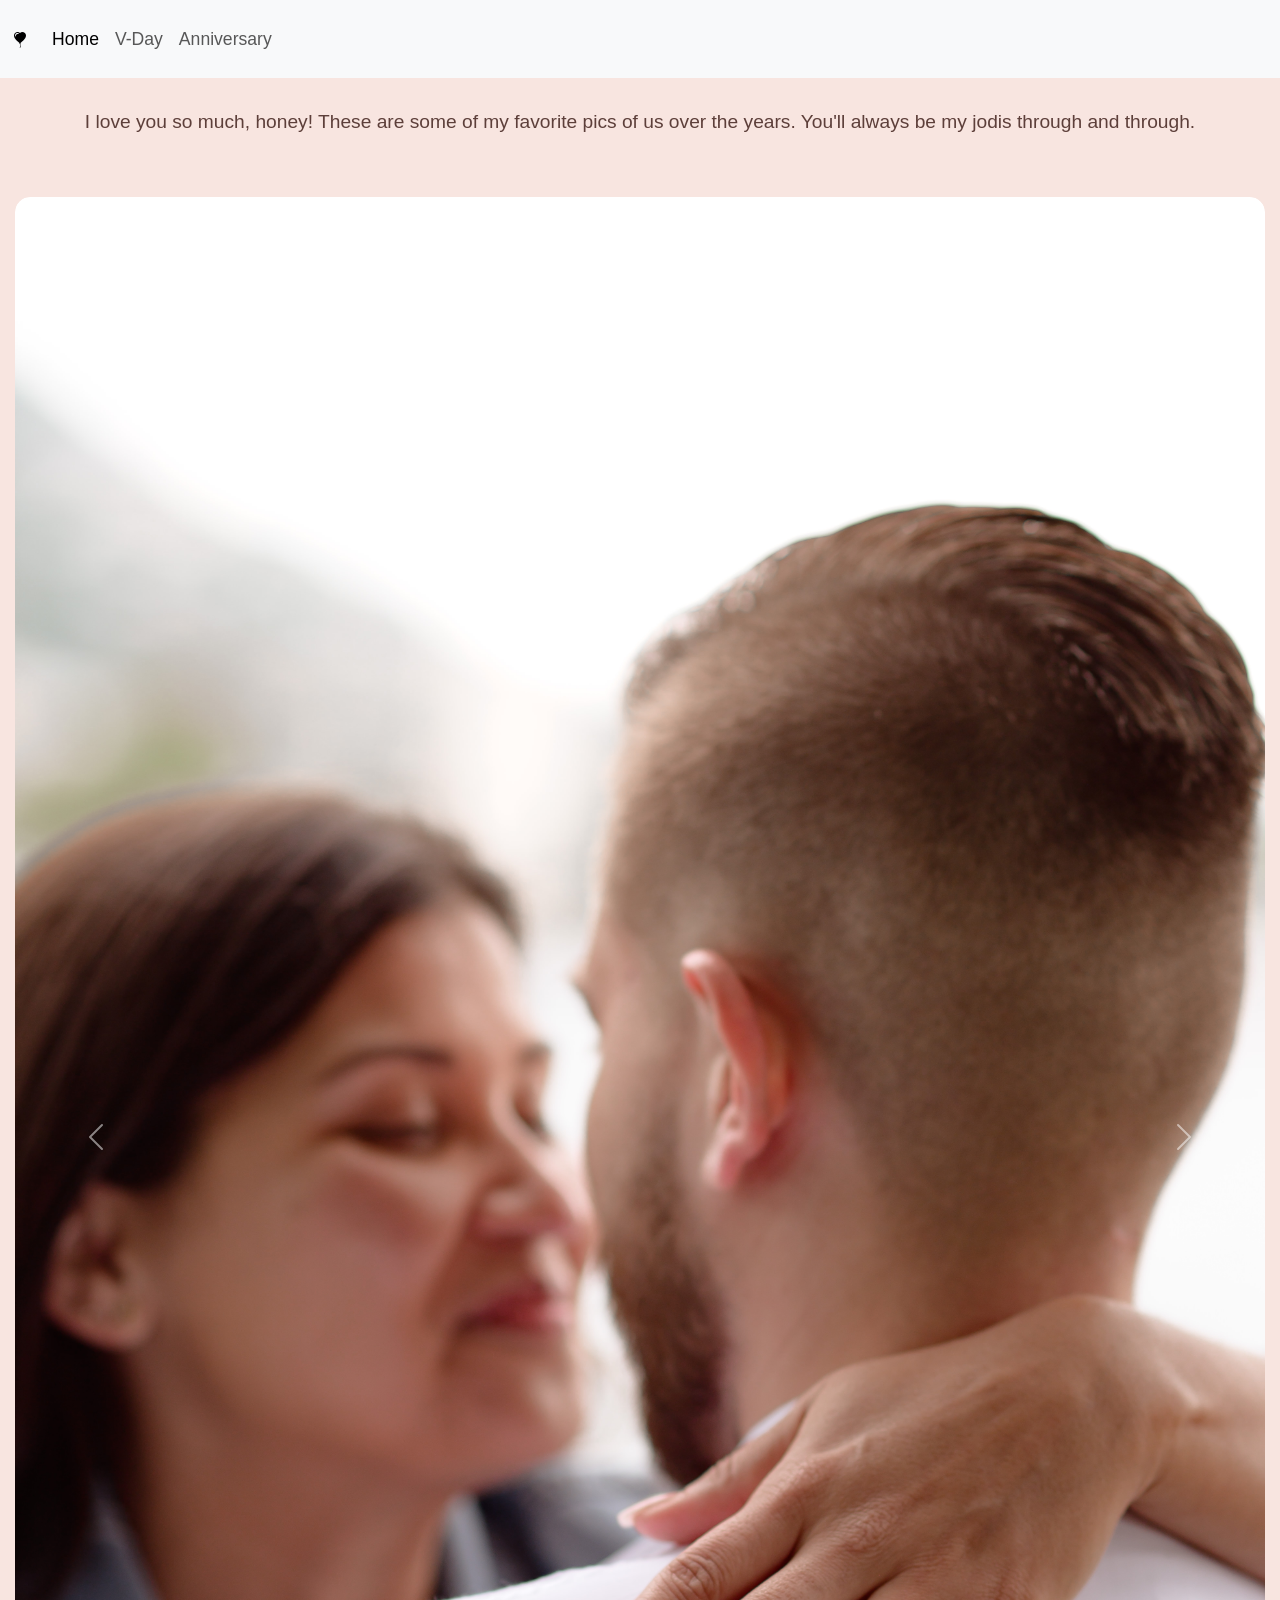
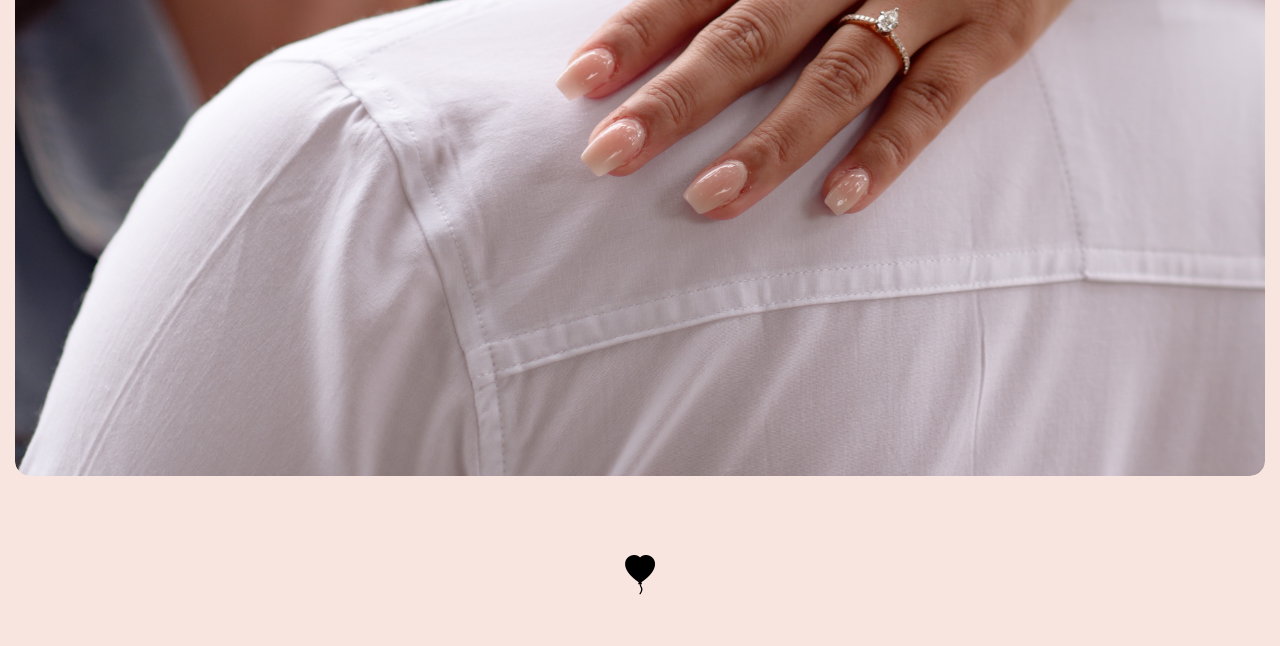
<file: index.html>
<!DOCTYPE html>
<html lang="en">

<head>
    <meta charset="UTF-8">
    <meta name="viewport" content="width=device-width, initial-scale=1.0">
    <link href="https://cdn.jsdelivr.net/npm/bootstrap@5.3.3/dist/css/bootstrap.min.css" rel="stylesheet"
        integrity="sha384-QWTKZyjpPEjISv5WaRU9OFeRpok6YctnYmDr5pNlyT2bRjXh0JMhjY6hW+ALEwIH" crossorigin="anonymous">
    <link rel="stylesheet" href="https://cdn.jsdelivr.net/npm/bootstrap-icons@1.11.3/font/bootstrap-icons.min.css">
    <link rel="stylesheet" href="./CSS/styles.css">
    <title>ILLoveYouMyJodis</title>
</head>

<body>

    <nav class="navbar navbar-expand-lg bg-body-tertiary sticky-top">
        <div class="container-fluid">
            <a class="navbar-brand" href="./index.html"><svg xmlns="http://www.w3.org/2000/svg" width="16" height="16"
                    fill="currentColor" class="bi bi-balloon-heart-fill" viewBox="0 0 16 16">
                    <path fill-rule="evenodd"
                        d="M8.49 10.92C19.412 3.382 11.28-2.387 8 .986 4.719-2.387-3.413 3.382 7.51 10.92l-.234.468a.25.25 0 1 0 .448.224l.04-.08c.009.17.024.315.051.45.068.344.208.622.448 1.102l.013.028c.212.422.182.85.05 1.246-.135.402-.366.751-.534 1.003a.25.25 0 0 0 .416.278l.004-.007c.166-.248.431-.646.588-1.115.16-.479.212-1.051-.076-1.629-.258-.515-.365-.732-.419-1.004a2 2 0 0 1-.037-.289l.008.017a.25.25 0 1 0 .448-.224l-.235-.468ZM6.726 1.269c-1.167-.61-2.8-.142-3.454 1.135-.237.463-.36 1.08-.202 1.85.055.27.467.197.527-.071.285-1.256 1.177-2.462 2.989-2.528.234-.008.348-.278.14-.386" />
                </svg>
            </a>
            <button class="navbar-toggler" type="button" data-bs-toggle="collapse" data-bs-target="#navbarNav"
                aria-controls="navbarNav" aria-expanded="false" aria-label="Toggle navigation">
                <span class="navbar-toggler-icon"></span>
            </button>
            <div class="collapse navbar-collapse" id="navbarNav">
                <ul class="navbar-nav">
                    <li class="nav-item">
                        <a class="nav-link active" aria-current="page" href="./index.html">Home</a>
                    </li>
                    <li class="nav-item">
                        <a class="nav-link" href="./v-day.html">V-Day</a>
                    </li>
                    <li class="nav-item">
                        <a class="nav-link" href="./Anniversary.html">Anniversary</a>
                    </li>
                </ul>
            </div>
        </div>
    </nav>

    <div class="d-flex align-items-center justify-content-center">
        <p class="contentElement">
            I love you so much, honey! These are some of my favorite pics of us over the years. You'll always be my
            jodis
            through and through.
        </p>
    </div>
    <div class="d-flex align-items-center justify-content-center">
        <div id="carouselExampleAutoplaying" class="carousel slide carousel-fade contentElement"
            data-bs-ride="carousel">
            <div class="carousel-inner">
                <div class="carousel-item active">
                    <img src="./Images/Engagement.JPG" class="d-block w-100" alt="...">
                </div>
                <div class="carousel-item">
                    <img src="./Images/IMG_3852.jpg" class="d-block w-100" alt="...">
                </div>
                <div class="carousel-item">
                    <img src="./Images/IMG_5692.jpg" class="d-block w-100" alt="...">
                </div>
                <div class="carousel-item">
                    <img src="./Images/IMG_0100.JPG" class="d-block w-100" alt="...">
                </div>
                <div class="carousel-item">
                    <img src="./Images/IMG_0163.jpg" class="d-block w-100" alt="...">
                </div>
                <div class="carousel-item">
                    <img src="./Images/IMG_0204.jpg" class="d-block w-100" alt="...">
                </div>
                <div class="carousel-item">
                    <img src="./Images/IMG_0323.jpg" class="d-block w-100" alt="...">
                </div>
                <div class="carousel-item">
                    <img src="./Images/IMG_0348.JPG" class="d-block w-100" alt="...">
                </div>
                <div class="carousel-item">
                    <img src="./Images/IMG_0388.JPG" class="d-block w-100" alt="...">
                </div>
                <div class="carousel-item">
                    <img src="./Images/IMG_0956.jpg" class="d-block w-100" alt="...">
                </div>
                <div class="carousel-item">
                    <img src="./Images/IMG_1222.jpg" class="d-block w-100" alt="...">
                </div>
                <div class="carousel-item">
                    <img src="./Images/IMG_1268.JPG" class="d-block w-100" alt="...">
                </div>
                <div class="carousel-item">
                    <img src="./Images/IMG_1709.jpg" class="d-block w-100" alt="...">
                </div>
                <div class="carousel-item">
                    <img src="./Images/IMG_3215.JPG" class="d-block w-100" alt="...">
                </div>
                <div class="carousel-item">
                    <img src="./Images/IMG_3439.jpg" class="d-block w-100" alt="...">
                </div>
                <div class="carousel-item">
                    <img src="./Images/IMG_3592.JPG" class="d-block w-100" alt="...">
                </div>
                <div class="carousel-item">
                    <img src="./Images/IMG_3791.JPG" class="d-block w-100" alt="...">
                </div>
                <div class="carousel-item">
                    <img src="./Images/IMG_3993.JPG" class="d-block w-100" alt="...">
                </div>
                <div class="carousel-item">
                    <img src="./Images/IMG_5176.jpg" class="d-block w-100" alt="...">
                </div>
                <div class="carousel-item">
                    <img src="./Images/IMG_5215.jpg" class="d-block w-100" alt="...">
                </div>
                <div class="carousel-item">
                    <img src="./Images/IMG_6274.jpg" class="d-block w-100" alt="...">
                </div>
                <div class="carousel-item">
                    <img src="./Images/IMG_6354.jpg" class="d-block w-100" alt="...">
                </div>
                <div class="carousel-item">
                    <img src="./Images/IMG_6793.JPG" class="d-block w-100" alt="...">
                </div>
                <div class="carousel-item">
                    <img src="./Images/IMG_7092.JPG" class="d-block w-100" alt="...">
                </div>
                <div class="carousel-item">
                    <img src="./Images/IMG_7384.jpg" class="d-block w-100" alt="...">
                </div>
                <div class="carousel-item">
                    <img src="./Images/IMG_8307.jpg" class="d-block w-100" alt="...">
                </div>
                <div class="carousel-item">
                    <img src="./Images/IMG_8331.JPG" class="d-block w-100" alt="...">
                </div>
                <div class="carousel-item">
                    <img src="./Images/IMG_8442.JPG" class="d-block w-100" alt="...">
                </div>
                <div class="carousel-item">
                    <img src="./Images/IMG_9518.jpg" class="d-block w-100" alt="...">
                </div>
                <div class="carousel-item">
                    <img src="./Images/IMG_9890.jpg" class="d-block w-100" alt="...">
                </div>
            </div>
            <button class="carousel-control-prev" type="button" data-bs-target="#carouselExampleAutoplaying"
                data-bs-slide="prev">
                <span class="carousel-control-prev-icon" aria-hidden="true"></span>
                <span class="visually-hidden">Previous</span>
            </button>
            <button class="carousel-control-next" type="button" data-bs-target="#carouselExampleAutoplaying"
                data-bs-slide="next">
                <span class="carousel-control-next-icon" aria-hidden="true"></span>
                <span class="visually-hidden">Next</span>
            </button>
        </div>
    </div>

    <div class="d-flex align-items-center justify-content-center footer">
        <i class="bi bi-balloon-heart-fill" style="font-size:40px; color:black;"></i>
    </div>

    <audio autoplay>
        <source src="./Song/12 Tonight And Every Night.m4a">
    </audio>

    <script src="https://cdn.jsdelivr.net/npm/bootstrap@5.3.3/dist/js/bootstrap.bundle.min.js"
        integrity="sha384-YvpcrYf0tY3lHB60NNkmXc5s9fDVZLESaAA55NDzOxhy9GkcIdslK1eN7N6jIeHz"
        crossorigin="anonymous"></script>
</body>

</html>
</file>
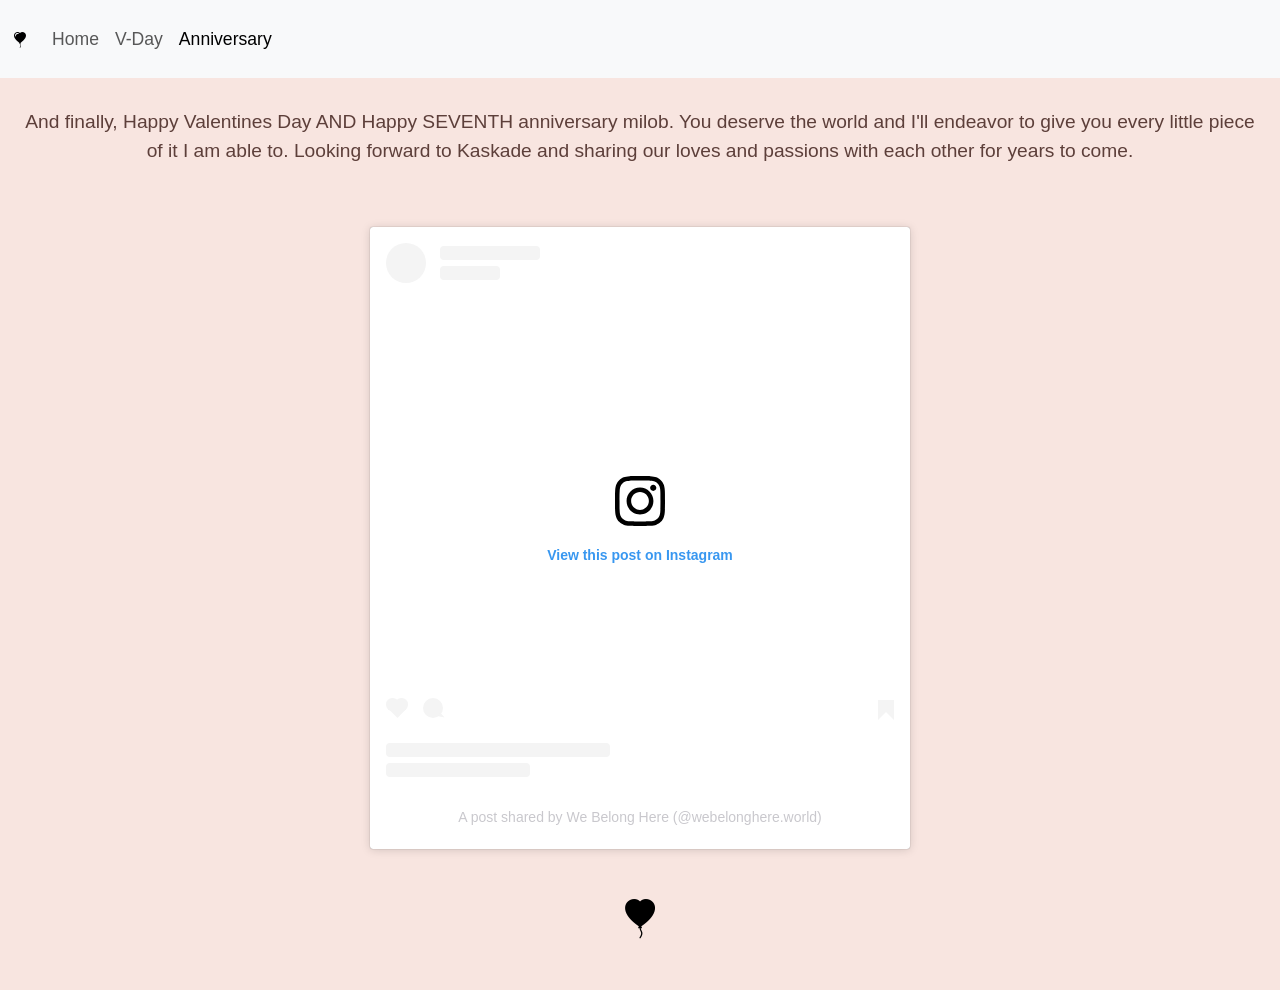
<file: Anniversary.html>
<!DOCTYPE html>
<html lang="en">

<head>
    <meta charset="UTF-8">
    <meta name="viewport" content="width=device-width, initial-scale=1.0">
    <link href="https://cdn.jsdelivr.net/npm/bootstrap@5.3.3/dist/css/bootstrap.min.css" rel="stylesheet"
        integrity="sha384-QWTKZyjpPEjISv5WaRU9OFeRpok6YctnYmDr5pNlyT2bRjXh0JMhjY6hW+ALEwIH" crossorigin="anonymous">
    <link rel="stylesheet" href="https://cdn.jsdelivr.net/npm/bootstrap-icons@1.11.3/font/bootstrap-icons.min.css">
    <link rel="stylesheet" href="./CSS/styles.css">
    <title>Anniversary</title>
</head>

<body>
    <nav class="navbar navbar-expand-lg bg-body-tertiary sticky-top">
        <div class="container-fluid">
            <a class="navbar-brand" href="./index.html"><svg xmlns="http://www.w3.org/2000/svg" width="16" height="16"
                    fill="currentColor" class="bi bi-balloon-heart-fill" viewBox="0 0 16 16">
                    <path fill-rule="evenodd"
                        d="M8.49 10.92C19.412 3.382 11.28-2.387 8 .986 4.719-2.387-3.413 3.382 7.51 10.92l-.234.468a.25.25 0 1 0 .448.224l.04-.08c.009.17.024.315.051.45.068.344.208.622.448 1.102l.013.028c.212.422.182.85.05 1.246-.135.402-.366.751-.534 1.003a.25.25 0 0 0 .416.278l.004-.007c.166-.248.431-.646.588-1.115.16-.479.212-1.051-.076-1.629-.258-.515-.365-.732-.419-1.004a2 2 0 0 1-.037-.289l.008.017a.25.25 0 1 0 .448-.224l-.235-.468ZM6.726 1.269c-1.167-.61-2.8-.142-3.454 1.135-.237.463-.36 1.08-.202 1.85.055.27.467.197.527-.071.285-1.256 1.177-2.462 2.989-2.528.234-.008.348-.278.14-.386" />
                </svg>
            </a>
            <button class="navbar-toggler" type="button" data-bs-toggle="collapse" data-bs-target="#navbarNav"
                aria-controls="navbarNav" aria-expanded="false" aria-label="Toggle navigation">
                <span class="navbar-toggler-icon"></span>
            </button>
            <div class="collapse navbar-collapse" id="navbarNav">
                <ul class="navbar-nav">
                    <li class="nav-item">
                        <a class="nav-link" aria-current="page" href="./index.html">Home</a>
                    </li>
                    <li class="nav-item">
                        <a class="nav-link" href="./v-day.html">V-Day</a>
                    </li>
                    <li class="nav-item">
                        <a class="nav-link active" href="./Anniversary.html">Anniversary</a>
                    </li>
                </ul>
            </div>
        </div>
    </nav>

    <div class="d-flex align-items-center justify-content-center">
        <p class="contentElement">
            And finally, Happy Valentines Day AND Happy SEVENTH anniversary milob. You deserve the world and I'll
            endeavor to give you every little piece of it I am able to. Looking forward to Kaskade and sharing our loves and passions with each
            other for years to come.
        </p>
    </div>

    <div class="d-flex align-items-center justify-content-center contentElement">
        <blockquote class="instagram-media"
            data-instgrm-permalink="https://www.instagram.com/reel/DExOODGujnV/?utm_source=ig_embed&amp;utm_campaign=loading"
            data-instgrm-version="14"
            style=" background:#FFF; border:0; border-radius:3px; box-shadow:0 0 1px 0 rgba(0,0,0,0.5),0 1px 10px 0 rgba(0,0,0,0.15); margin: 1px; max-width:540px; min-width:326px; padding:0; width:99.375%; width:-webkit-calc(100% - 2px); width:calc(100% - 2px);">
            <div style="padding:16px;"> <a
                    href="https://www.instagram.com/reel/DExOODGujnV/?utm_source=ig_embed&amp;utm_campaign=loading"
                    style=" background:#FFFFFF; line-height:0; padding:0 0; text-align:center; text-decoration:none; width:100%;"
                    target="_blank">
                    <div style=" display: flex; flex-direction: row; align-items: center;">
                        <div
                            style="background-color: #F4F4F4; border-radius: 50%; flex-grow: 0; height: 40px; margin-right: 14px; width: 40px;">
                        </div>
                        <div style="display: flex; flex-direction: column; flex-grow: 1; justify-content: center;">
                            <div
                                style=" background-color: #F4F4F4; border-radius: 4px; flex-grow: 0; height: 14px; margin-bottom: 6px; width: 100px;">
                            </div>
                            <div
                                style=" background-color: #F4F4F4; border-radius: 4px; flex-grow: 0; height: 14px; width: 60px;">
                            </div>
                        </div>
                    </div>
                    <div style="padding: 19% 0;"></div>
                    <div style="display:block; height:50px; margin:0 auto 12px; width:50px;"><svg width="50px"
                            height="50px" viewBox="0 0 60 60" version="1.1" xmlns="https://www.w3.org/2000/svg"
                            xmlns:xlink="https://www.w3.org/1999/xlink">
                            <g stroke="none" stroke-width="1" fill="none" fill-rule="evenodd">
                                <g transform="translate(-511.000000, -20.000000)" fill="#000000">
                                    <g>
                                        <path
                                            d="M556.869,30.41 C554.814,30.41 553.148,32.076 553.148,34.131 C553.148,36.186 554.814,37.852 556.869,37.852 C558.924,37.852 560.59,36.186 560.59,34.131 C560.59,32.076 558.924,30.41 556.869,30.41 M541,60.657 C535.114,60.657 530.342,55.887 530.342,50 C530.342,44.114 535.114,39.342 541,39.342 C546.887,39.342 551.658,44.114 551.658,50 C551.658,55.887 546.887,60.657 541,60.657 M541,33.886 C532.1,33.886 524.886,41.1 524.886,50 C524.886,58.899 532.1,66.113 541,66.113 C549.9,66.113 557.115,58.899 557.115,50 C557.115,41.1 549.9,33.886 541,33.886 M565.378,62.101 C565.244,65.022 564.756,66.606 564.346,67.663 C563.803,69.06 563.154,70.057 562.106,71.106 C561.058,72.155 560.06,72.803 558.662,73.347 C557.607,73.757 556.021,74.244 553.102,74.378 C549.944,74.521 548.997,74.552 541,74.552 C533.003,74.552 532.056,74.521 528.898,74.378 C525.979,74.244 524.393,73.757 523.338,73.347 C521.94,72.803 520.942,72.155 519.894,71.106 C518.846,70.057 518.197,69.06 517.654,67.663 C517.244,66.606 516.755,65.022 516.623,62.101 C516.479,58.943 516.448,57.996 516.448,50 C516.448,42.003 516.479,41.056 516.623,37.899 C516.755,34.978 517.244,33.391 517.654,32.338 C518.197,30.938 518.846,29.942 519.894,28.894 C520.942,27.846 521.94,27.196 523.338,26.654 C524.393,26.244 525.979,25.756 528.898,25.623 C532.057,25.479 533.004,25.448 541,25.448 C548.997,25.448 549.943,25.479 553.102,25.623 C556.021,25.756 557.607,26.244 558.662,26.654 C560.06,27.196 561.058,27.846 562.106,28.894 C563.154,29.942 563.803,30.938 564.346,32.338 C564.756,33.391 565.244,34.978 565.378,37.899 C565.522,41.056 565.552,42.003 565.552,50 C565.552,57.996 565.522,58.943 565.378,62.101 M570.82,37.631 C570.674,34.438 570.167,32.258 569.425,30.349 C568.659,28.377 567.633,26.702 565.965,25.035 C564.297,23.368 562.623,22.342 560.652,21.575 C558.743,20.834 556.562,20.326 553.369,20.18 C550.169,20.033 549.148,20 541,20 C532.853,20 531.831,20.033 528.631,20.18 C525.438,20.326 523.257,20.834 521.349,21.575 C519.376,22.342 517.703,23.368 516.035,25.035 C514.368,26.702 513.342,28.377 512.574,30.349 C511.834,32.258 511.326,34.438 511.181,37.631 C511.035,40.831 511,41.851 511,50 C511,58.147 511.035,59.17 511.181,62.369 C511.326,65.562 511.834,67.743 512.574,69.651 C513.342,71.625 514.368,73.296 516.035,74.965 C517.703,76.634 519.376,77.658 521.349,78.425 C523.257,79.167 525.438,79.673 528.631,79.82 C531.831,79.965 532.853,80.001 541,80.001 C549.148,80.001 550.169,79.965 553.369,79.82 C556.562,79.673 558.743,79.167 560.652,78.425 C562.623,77.658 564.297,76.634 565.965,74.965 C567.633,73.296 568.659,71.625 569.425,69.651 C570.167,67.743 570.674,65.562 570.82,62.369 C570.966,59.17 571,58.147 571,50 C571,41.851 570.966,40.831 570.82,37.631">
                                        </path>
                                    </g>
                                </g>
                            </g>
                        </svg></div>
                    <div style="padding-top: 8px;">
                        <div
                            style=" color:#3897f0; font-family:Arial,sans-serif; font-size:14px; font-style:normal; font-weight:550; line-height:18px;">
                            View this post on Instagram</div>
                    </div>
                    <div style="padding: 12.5% 0;"></div>
                    <div style="display: flex; flex-direction: row; margin-bottom: 14px; align-items: center;">
                        <div>
                            <div
                                style="background-color: #F4F4F4; border-radius: 50%; height: 12.5px; width: 12.5px; transform: translateX(0px) translateY(7px);">
                            </div>
                            <div
                                style="background-color: #F4F4F4; height: 12.5px; transform: rotate(-45deg) translateX(3px) translateY(1px); width: 12.5px; flex-grow: 0; margin-right: 14px; margin-left: 2px;">
                            </div>
                            <div
                                style="background-color: #F4F4F4; border-radius: 50%; height: 12.5px; width: 12.5px; transform: translateX(9px) translateY(-18px);">
                            </div>
                        </div>
                        <div style="margin-left: 8px;">
                            <div
                                style=" background-color: #F4F4F4; border-radius: 50%; flex-grow: 0; height: 20px; width: 20px;">
                            </div>
                            <div
                                style=" width: 0; height: 0; border-top: 2px solid transparent; border-left: 6px solid #f4f4f4; border-bottom: 2px solid transparent; transform: translateX(16px) translateY(-4px) rotate(30deg)">
                            </div>
                        </div>
                        <div style="margin-left: auto;">
                            <div
                                style=" width: 0px; border-top: 8px solid #F4F4F4; border-right: 8px solid transparent; transform: translateY(16px);">
                            </div>
                            <div
                                style=" background-color: #F4F4F4; flex-grow: 0; height: 12px; width: 16px; transform: translateY(-4px);">
                            </div>
                            <div
                                style=" width: 0; height: 0; border-top: 8px solid #F4F4F4; border-left: 8px solid transparent; transform: translateY(-4px) translateX(8px);">
                            </div>
                        </div>
                    </div>
                    <div
                        style="display: flex; flex-direction: column; flex-grow: 1; justify-content: center; margin-bottom: 24px;">
                        <div
                            style=" background-color: #F4F4F4; border-radius: 4px; flex-grow: 0; height: 14px; margin-bottom: 6px; width: 224px;">
                        </div>
                        <div
                            style=" background-color: #F4F4F4; border-radius: 4px; flex-grow: 0; height: 14px; width: 144px;">
                        </div>
                    </div>
                </a>
                <p
                    style=" color:#c9c8cd; font-family:Arial,sans-serif; font-size:14px; line-height:17px; margin-bottom:0; margin-top:8px; overflow:hidden; padding:8px 0 7px; text-align:center; text-overflow:ellipsis; white-space:nowrap;">
                    <a href="https://www.instagram.com/reel/DExOODGujnV/?utm_source=ig_embed&amp;utm_campaign=loading"
                        style=" color:#c9c8cd; font-family:Arial,sans-serif; font-size:14px; font-style:normal; font-weight:normal; line-height:17px; text-decoration:none;"
                        target="_blank">A post shared by We Belong Here (@webelonghere.world)</a>
                </p>
            </div>
        </blockquote>
    </div>

    <div class="d-flex align-items-center justify-content-center footer">
        <i class="bi bi-balloon-heart-fill" style="font-size:40px; color:black;"></i>
    </div>

    <script async src="//www.instagram.com/embed.js"></script>

    <script src="https://cdn.jsdelivr.net/npm/bootstrap@5.3.3/dist/js/bootstrap.bundle.min.js"
        integrity="sha384-YvpcrYf0tY3lHB60NNkmXc5s9fDVZLESaAA55NDzOxhy9GkcIdslK1eN7N6jIeHz"
        crossorigin="anonymous"></script>
</body>

</html>
</file>
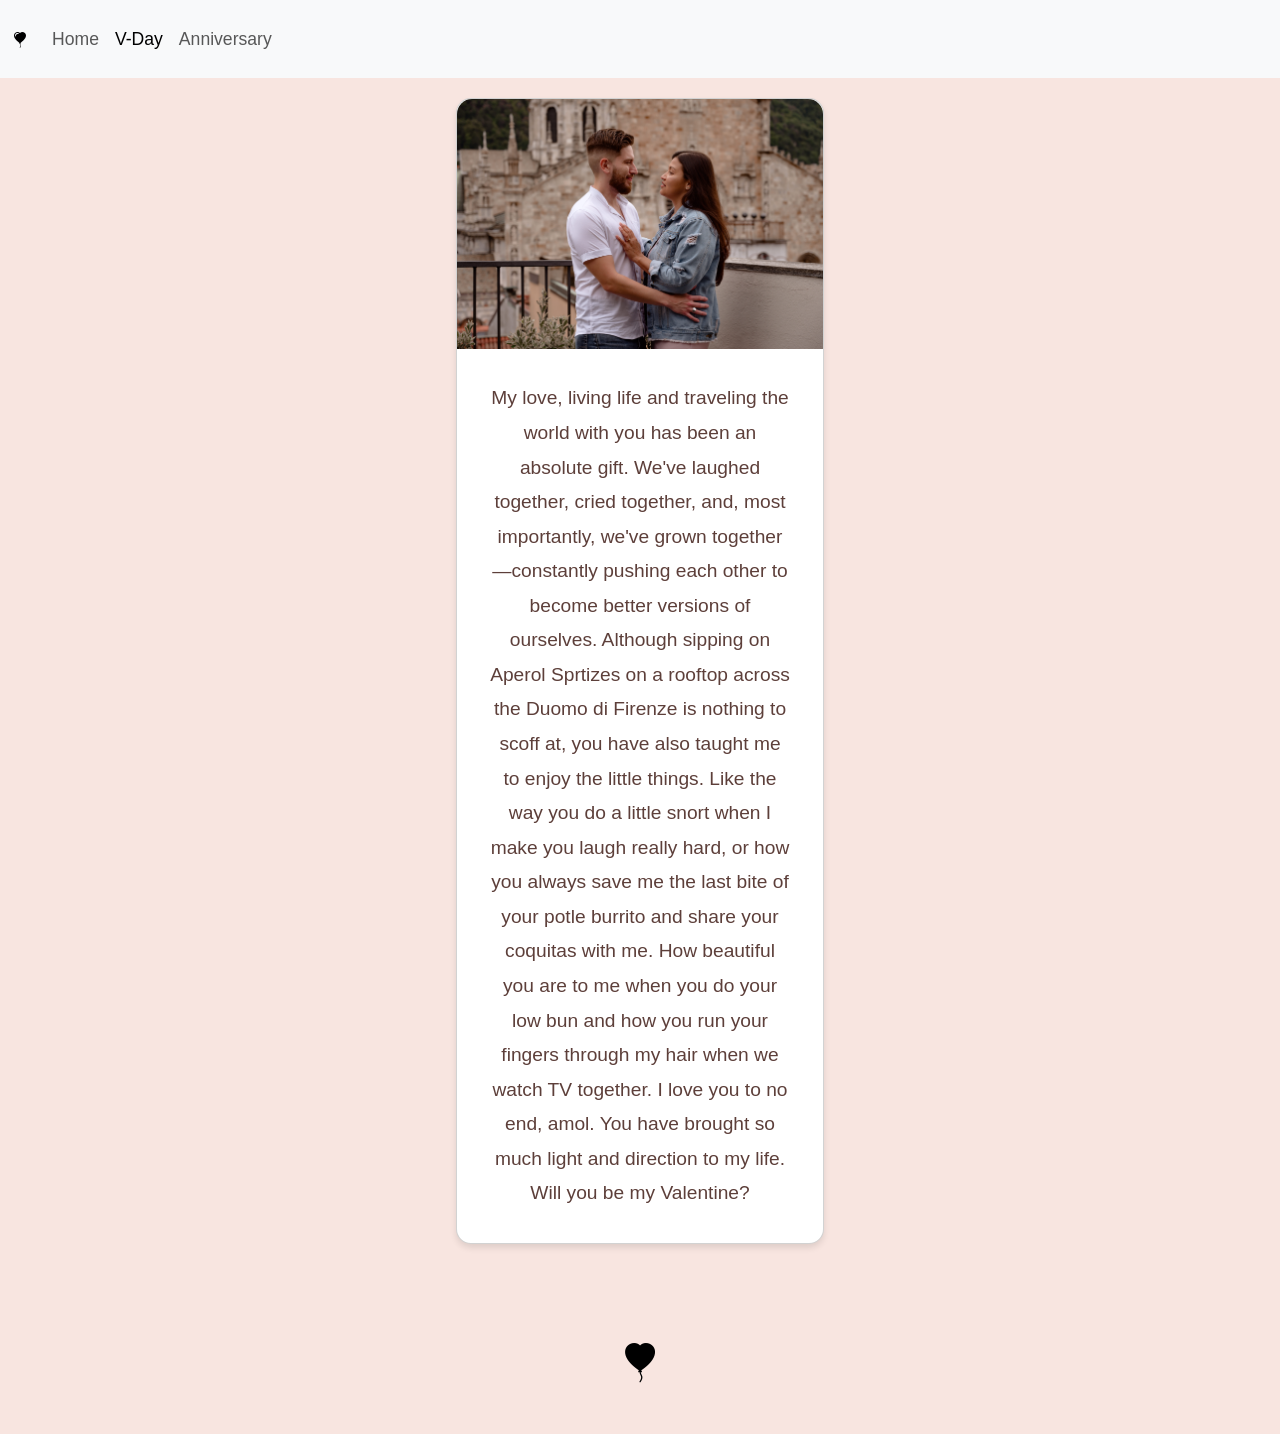
<file: v-day.html>
<!DOCTYPE html>
<html lang="en">
<head>
    <meta charset="UTF-8">
    <meta name="viewport" content="width=device-width, initial-scale=1.0">
    <link href="https://cdn.jsdelivr.net/npm/bootstrap@5.3.3/dist/css/bootstrap.min.css" rel="stylesheet" integrity="sha384-QWTKZyjpPEjISv5WaRU9OFeRpok6YctnYmDr5pNlyT2bRjXh0JMhjY6hW+ALEwIH" crossorigin="anonymous">
    <link rel="stylesheet" href="https://cdn.jsdelivr.net/npm/bootstrap-icons@1.11.3/font/bootstrap-icons.min.css">
    <link rel="stylesheet" href="./CSS/styles.css">
    <title>V-Day</title>
</head>
<body>
    <nav class="navbar navbar-expand-lg bg-body-tertiary sticky-top">
        <div class="container-fluid">
            <a class="navbar-brand" href="./index.html"><svg xmlns="http://www.w3.org/2000/svg" width="16" height="16" fill="currentColor" class="bi bi-balloon-heart-fill" viewBox="0 0 16 16">
            <path fill-rule="evenodd" d="M8.49 10.92C19.412 3.382 11.28-2.387 8 .986 4.719-2.387-3.413 3.382 7.51 10.92l-.234.468a.25.25 0 1 0 .448.224l.04-.08c.009.17.024.315.051.45.068.344.208.622.448 1.102l.013.028c.212.422.182.85.05 1.246-.135.402-.366.751-.534 1.003a.25.25 0 0 0 .416.278l.004-.007c.166-.248.431-.646.588-1.115.16-.479.212-1.051-.076-1.629-.258-.515-.365-.732-.419-1.004a2 2 0 0 1-.037-.289l.008.017a.25.25 0 1 0 .448-.224l-.235-.468ZM6.726 1.269c-1.167-.61-2.8-.142-3.454 1.135-.237.463-.36 1.08-.202 1.85.055.27.467.197.527-.071.285-1.256 1.177-2.462 2.989-2.528.234-.008.348-.278.14-.386"/>
            </svg>
            </a>
            <button class="navbar-toggler" type="button" data-bs-toggle="collapse" data-bs-target="#navbarNav" aria-controls="navbarNav" aria-expanded="false" aria-label="Toggle navigation">
            <span class="navbar-toggler-icon"></span>
            </button>
            <div class="collapse navbar-collapse" id="navbarNav">
                <ul class="navbar-nav">
                    <li class="nav-item">
                    <a class="nav-link" aria-current="page" href="./index.html">Home</a>
                    </li>
                    <li class="nav-item">
                    <a class="nav-link active" href="./v-day.html">V-Day</a>
                    </li>
                    <li class="nav-item">
                    <a class="nav-link" href="./Anniversary.html">Anniversary</a>
                    </li>
                </ul>
            </div>
        </div>
    </nav>
    <div class="d-flex align-items-center justify-content-center">
        <div class="card vdayCard tile">
            <img src="./Images/Como.JPG" class="card-img-top" alt="...">
            <div class="card-body">
                <p class="card-text">
                    My love, living life and traveling the world with you has been an absolute gift. We've laughed together, cried together, and, most importantly, we've grown together—constantly 
                    pushing each other to become better versions of ourselves.  Although sipping on Aperol Sprtizes on a rooftop across the Duomo di Firenze is nothing to scoff at,
                    you have also taught me to enjoy the little things. Like the way you do a little snort when I make you laugh really hard, or how you always save me the last bite 
                    of your potle burrito and share your coquitas with me. How beautiful you are to me when you do your low bun and how you run your fingers through my hair when we
                    watch TV together. I love you to no end, amol. You have brought so much light and direction to my life. Will you be my Valentine?
                </p>
            </div>
        </div>
    </div>
    
    <div class="d-flex align-items-center justify-content-center footer">
        <i class="bi bi-balloon-heart-fill" style="font-size:40px; color:black;"></i>
    </div>
      
    <script src="https://cdn.jsdelivr.net/npm/bootstrap@5.3.3/dist/js/bootstrap.bundle.min.js" integrity="sha384-YvpcrYf0tY3lHB60NNkmXc5s9fDVZLESaAA55NDzOxhy9GkcIdslK1eN7N6jIeHz" crossorigin="anonymous"></script>
</body>
</html>
</file>
<file: CSS/styles.css>
body {
    font-family: 'Montserrat', sans-serif;
    color: #5d3f3a;  /* Darker text for good readability */
    margin: 0;
    padding: 0;
    border: 0;
    background-color: #f8e5e0;
}

.navbar {
    background-color: #f03e5f;  /* Valentine Red */
    padding: 1rem 0;  /* Make navbar a bit taller */
}

.navbar-brand svg {
    height: 30px;  /* Slightly bigger icon */
}

.nav-link {
    padding: 10px 20px;
    font-size: 1.1rem;  /* Slightly larger font for readability */
}

.nav-link:hover {
    color: #f8e5e0 !important;  /* Light pink on hover */
}

.card {
    background-color: #fff;
    border-radius: 15px;
    box-shadow: 0 4px 6px rgba(0, 0, 0, 0.1);
}

.card-body {
    padding: 2rem;
}

.card-text {
    line-height: 1.8;
    font-size: 1.2rem;
    text-align: center;
    color: #5d3f3a;
}

.card-img-top {
    border-top-left-radius: 15px;
    border-top-right-radius: 15px;
    object-fit: cover;
    height: 250px;
}

.vdayCard {
    margin-top: 20px;
    margin-bottom: 50px;
    display: flex;
    justify-content: center;
    align-items: center;
}

.tile {
    max-width: 100%;
    width: 23rem;
    text-align: center;
    background-color: #fff;
    border-radius: 15px;
    box-shadow: 0 4px 6px rgba(0, 0, 0, 0.1);
}

.contentElement {
    margin-top: 30px;  /* Adds spacing between content */
    margin-bottom: 30px;  /* Adds space below the text */
    padding: 0 15px;
    font-size: 1.2rem;
    text-align: center;
}

.carousel {
    margin-top: 30px;
    margin-bottom: 30px;
}

.carousel-inner {
    border-radius: 15px;
    overflow: hidden;
}

.carousel-item img {
    border-radius: 15px;  /* Rounded corners for carousel images */
    object-fit: cover;
}

.footer {
    margin-top: 40px;
    margin-bottom: 40px;
}


@media (max-width: 576px) {
    .carousel-inner img {
        object-fit: cover;
    }

    .tile {
        width: 90%;
    }

    .card-text {
        font-size: 1rem;
    }

    .navbar-brand svg {
        height: 25px;
    }

    .nav-link {
        font-size: 1rem;
    }
}
</file>
